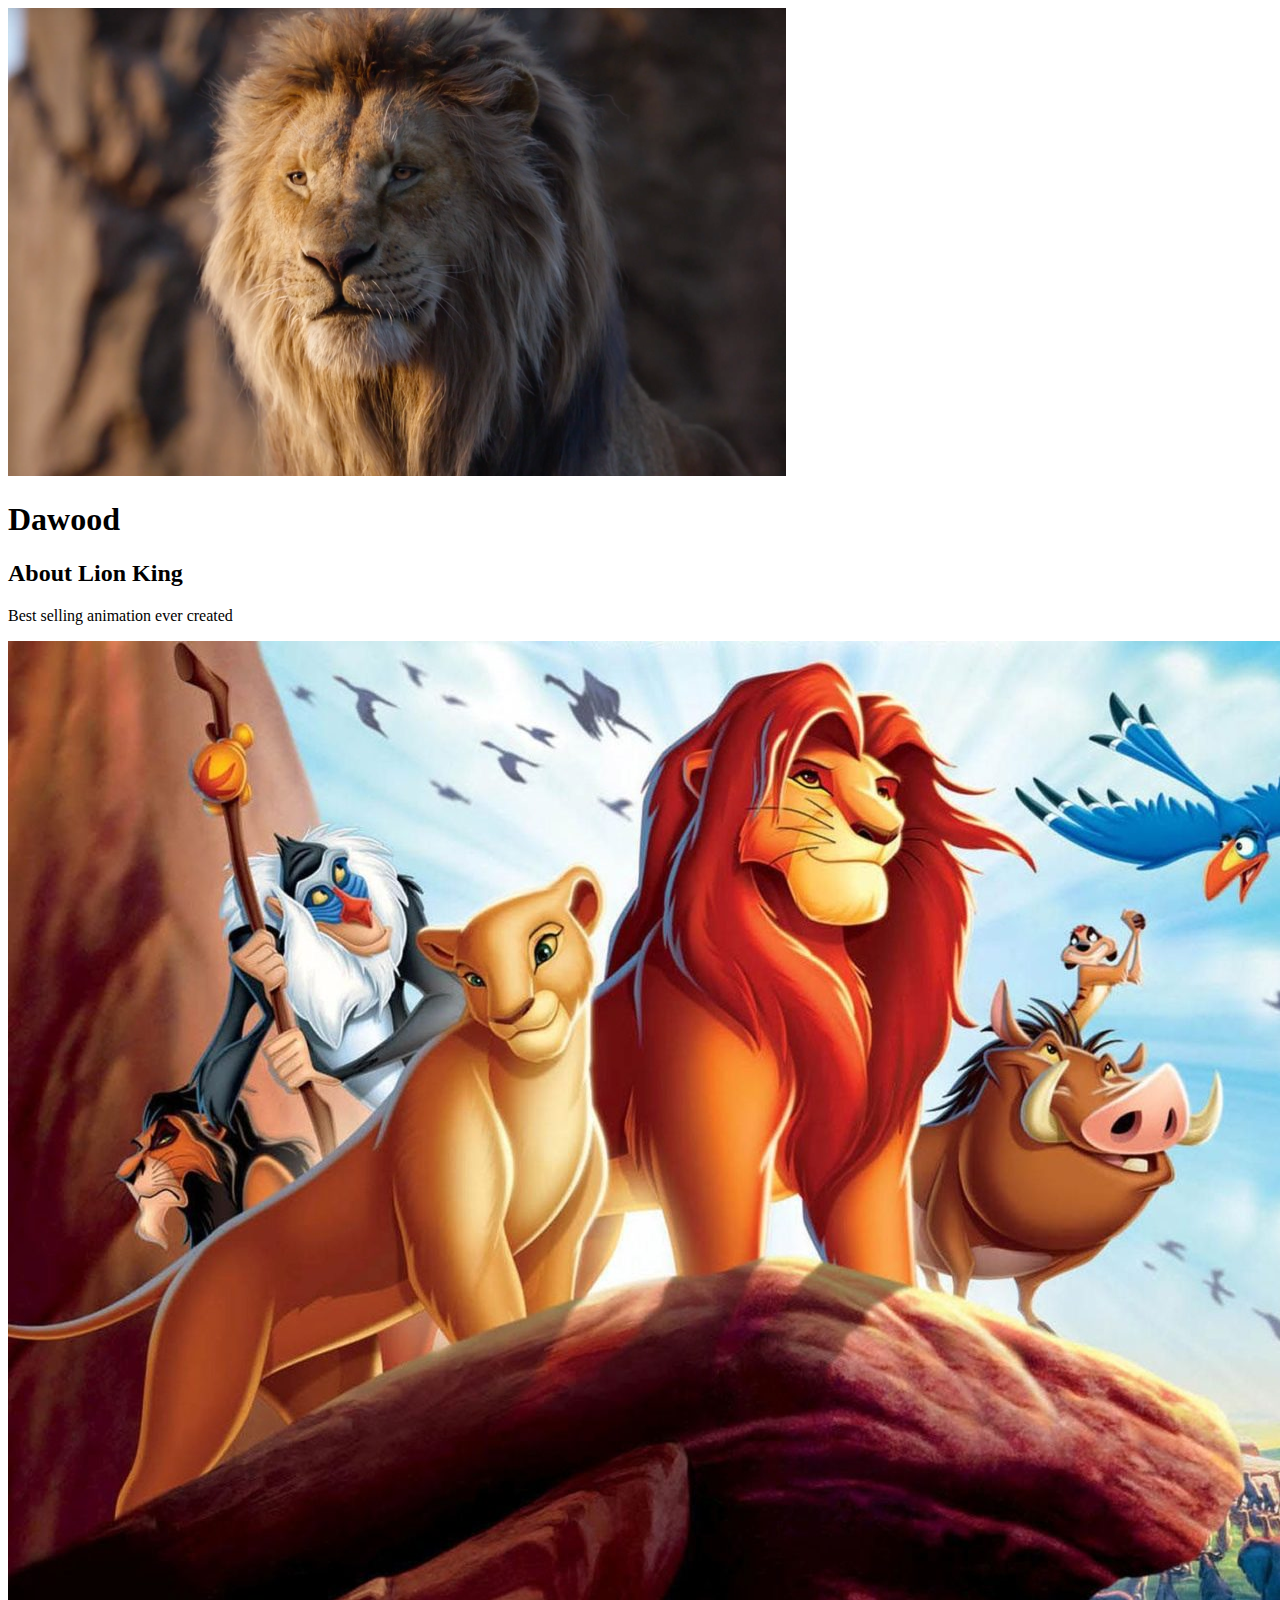
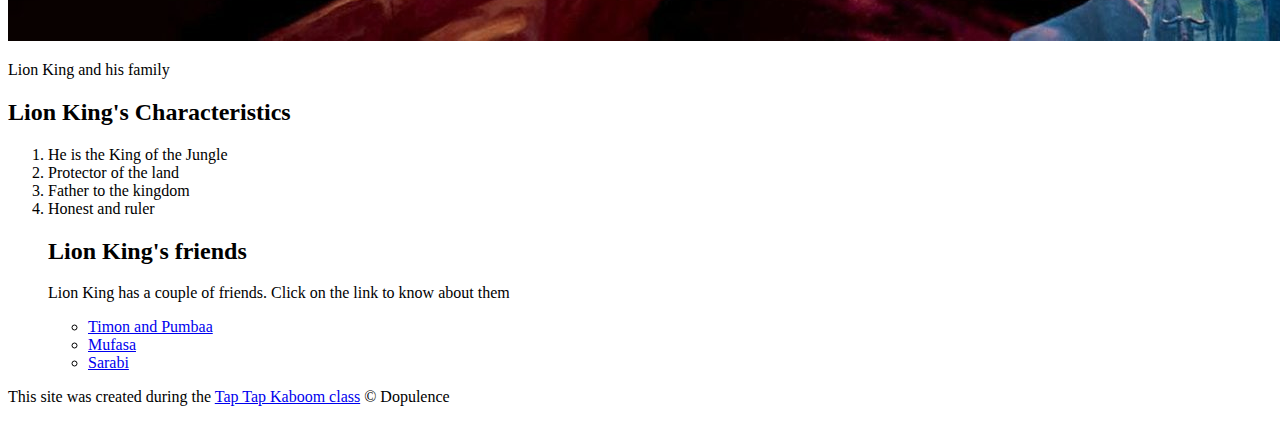
<file: index.html>
<!DOCTYPE html>
<html>
<head>

	<meta charset="utf-8">
	<meta name="viewport" content="width=device-width, initial-scale=1">
	<title>Dawood</title>
	<link rel="icon" href="img/Lion King.jpeg">
</head>
<body>
	<!--header element -->
	<header>
		<img src="img/Lion King.jpeg">
		<h1>Dawood</h1>
	</header>
	<!-- main element -->
	<main>
		<h2>About Lion King</h2>
		<p>Best selling animation ever created</p>
		<img src="img/Lion King team.jpg">
		<p>Lion King and his family</p>

		<!-- Characteristics -->
		<h2>Lion King's Characteristics</h2>
		<ol>
			<li>He is the King of the Jungle</li>
			<li>Protector of the land</li>
			<li>Father to the kingdom</li>
			<li>Honest and ruler</li>

			<!-- Friends -->
		<h2>Lion King's friends</h2>
		<p>Lion King has a couple of friends. Click on the link to know about them</p>
		<ul>
			<li><a target="_blank" href="https://en.wikipedia.org/wiki/Timon_and_Pumbaa">Timon and Pumbaa</a></li>
			<li><a target="_blank" href="https://en.wikipedia.org/wiki/List_of_The_Lion_King_(franchise)_characters#Mufasa">Mufasa</a></li>
			<li><a target="_blank" href="https://disney.fandom.com/wiki/Sarabi">Sarabi</a></li>

		</ul>
		</ol>
	</main>

	<!-- Footer element -->
	<footer>
		<p>This site was created during the <a target="_blank" href="https://taptapkaboom.com">Tap Tap Kaboom class</a> &copy; Dopulence</p>
	</footer>
</body>
</html>
</file>
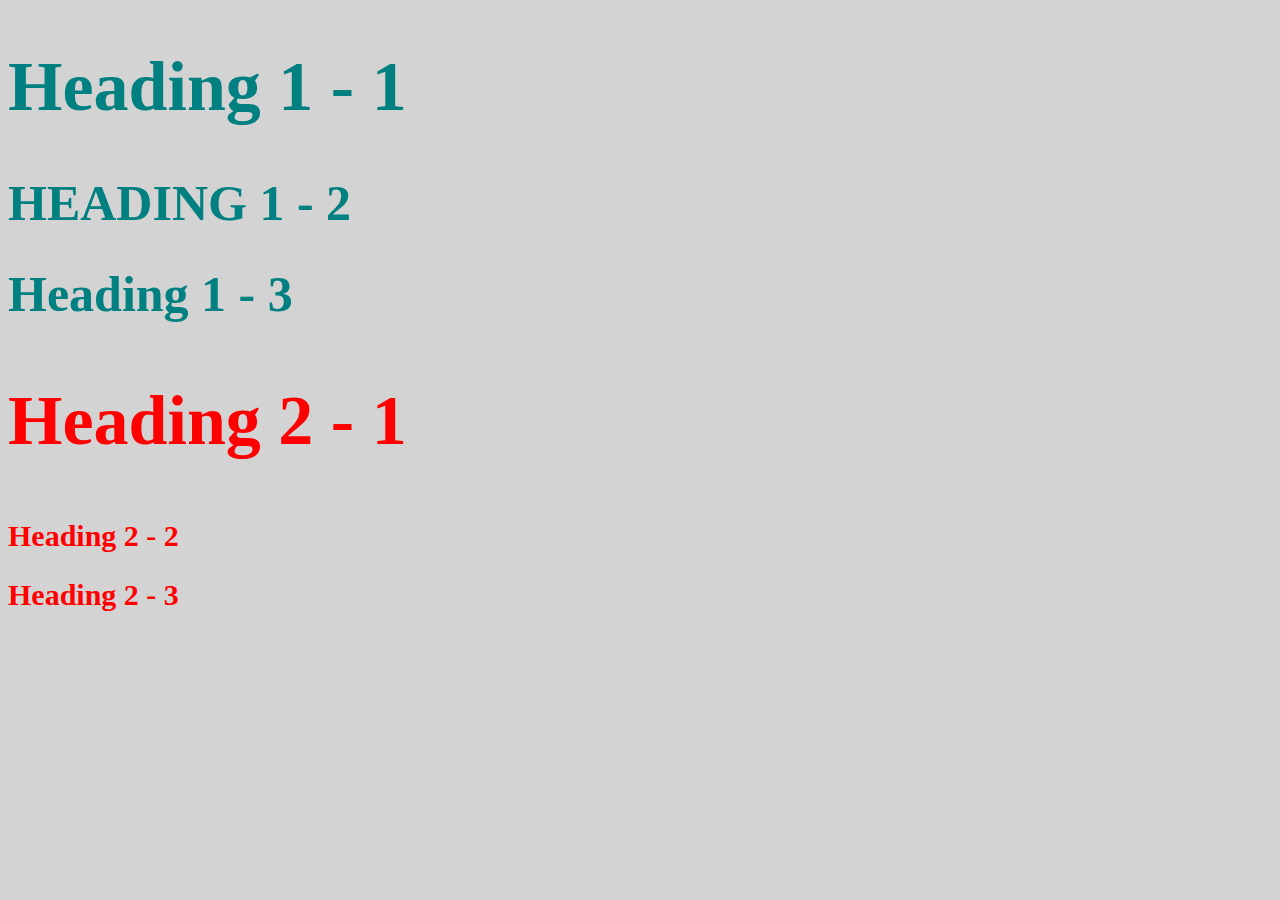
<file: style-test.html>
<!DOCTYPE html>
<html>
<head>
	<meta charset="utf-8">
	<meta name="viewport" content="width=device-width, initial-scale=1">
	<title>Style test</title>
	<link rel="stylesheet" type="text/css" href="css/test.css">
</head>
<body>
	<h1 class="big">Heading 1 -	1</h1>
	<h1 class="uppercase">Heading 1 - 2</h1>
	<h1>Heading 1 - 3</h1>
	<h2 class="big">Heading 2 - 1</h2>
	<h2>Heading 2 - 2</h2>
	<h2>Heading 2 - 3</h2>
</body>
</html>
</file>
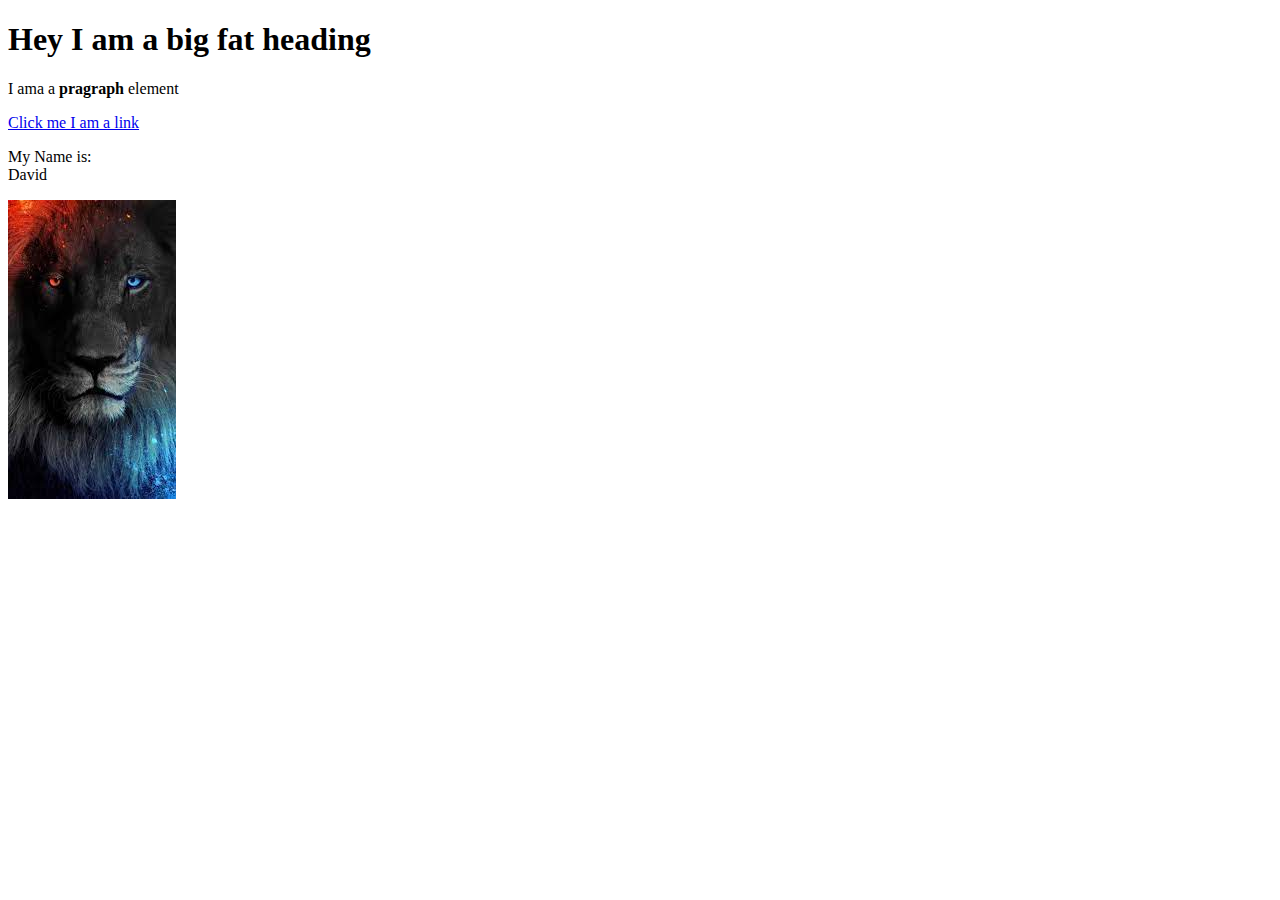
<file: test.html>
<!DOCTYPE html>
<html>
<head> 
	<title>Test page </title>
</head>
<body>
	<h1>Hey I am a big fat heading</h1>
	<p>I ama a <b>pragraph</b> element</p>
	<a href="https://google.com" target="_blank" title="Lets go to Google">Click me I am a link</a>
	<p>My Name is: <br>
	David</p>
	<img src="img/lion.jpg">
</body>
</html>
</file>
<file: css/test.css>
body{
	background-color: lightgrey;
}
h1{
font-size: 50px;
color: teal;
}
h2{
font-size: 30px;
color: red;
}
.big{
font-size: 70px;
}
.uppercase{
text-transform: uppercase;
}
</file>
